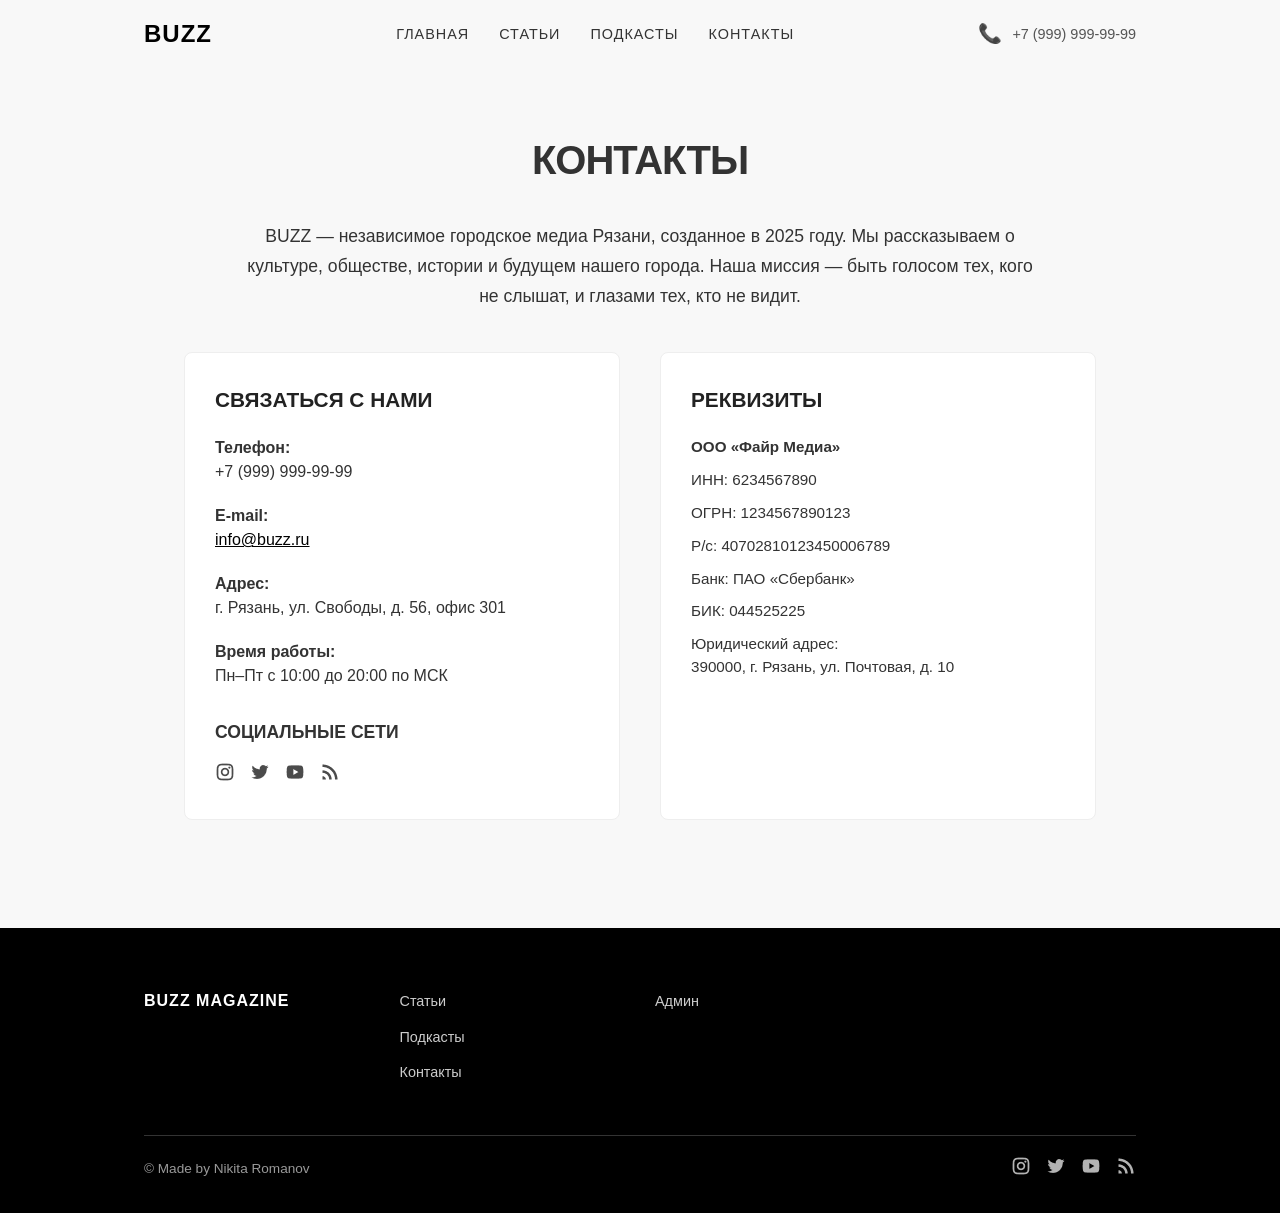
<file: contacts.html>
<!DOCTYPE html>
<html lang="ru">
<head>
    <meta charset="UTF-8">
    <meta name="viewport" content="width=device-width, initial-scale=1.0">
    <title>Контакты — BUZZ Magazine</title>
    <link rel="stylesheet" href="index.css">
</head>
<body>

    <header class="site-header">
        <div class="header-container">
            <div class="logo">
                <a href="index.html">BUZZ</a>
            </div>
            <nav class="main-nav">
                <ul class="nav-list">
                <li><a href="index.html">ГЛАВНАЯ</a></li>
                <li><a href="magazine.html">СТАТЬИ</a></li>
                <li><a href="podcast.html">ПОДКАСТЫ</a></li>
                <li><a href="contacts.html">КОНТАКТЫ </a></li>

                </ul>
            </nav>
            <div class="header-contact">
                <div class="contact-icon">📞</div>
                <div class="contact-phone">+7 (999) 999-99-99</div>
            </div>
    </header>


		<main class="contacts-page">
  			  <div class="container">
        <h1 class="page-title">КОНТАКТЫ</h1>

        <div class="about-section">
            <p>BUZZ — независимое городское медиа Рязани, созданное в 2025 году. Мы рассказываем о культуре, обществе, истории и будущем нашего города. Наша миссия — быть голосом тех, кого не слышат, и глазами тех, кто не видит.</p>
        </div>

        <div class="contacts-section">
            <div class="contact-card">
                <h3>СВЯЗАТЬСЯ С НАМИ</h3>
                <div class="contact-info">
                    <div class="contact-item">
                        <strong>Телефон:</strong><br>
                        +7 (999) 999-99-99
                    </div>
                    <div class="contact-item">
                        <strong>E-mail:</strong><br>
                        <a href="mailto:info@buzz.ru">info@buzz.ru</a>
                    </div>
                    <div class="contact-item">
                        <strong>Адрес:</strong><br>
                        г. Рязань, ул. Свободы, д. 56, офис 301
                    </div>
                    <div class="contact-item">
                        <strong>Время работы:</strong><br>
                        Пн–Пт с 10:00 до 20:00 по МСК
                    </div>
                </div>

                <div class="social-links">
                    <h4>СОЦИАЛЬНЫЕ СЕТИ</h4>
                    <div class="social-icons">
                    <a href="404.html"><img src="ri_instagram-line1.png" alt="Instagram"></a>
                    <a href="404.html"><img src="ri_twitter-fill1.png" alt="Twitter"></a>
                    <a href="404.html"><img src="ri_youtube-fill1.png" alt="YouTube"></a>
                    <a href="404.html"><img src="ri_rss-fill1.png" alt="RSS"></a>
                    </div>
                </div>
            </div>

            <div class="requisites-card">
                <h3>РЕКВИЗИТЫ</h3>
                <div class="requisites-content">
                    <p><strong>ООО «Файр Медиа»</strong></p>
                    <p>ИНН: 6234567890</p>
                    <p>ОГРН: 1234567890123</p>
                    <p>Р/с: 40702810123450006789</p>
                    <p>Банк: ПАО «Сбербанк»</p>
                    <p>БИК: 044525225</p>
                    <p>Юридический адрес:<br>390000, г. Рязань, ул. Почтовая, д. 10</p>
                </div>
            </div>
        </div>
    </div>
</main>

    <footer class="site-footer">
        <div class="footer-container">
            <div class="footer-links">
                <div class="footer-column">
                    <h3>BUZZ MAGAZINE</h3>
                </div>
                <div class="footer-column">
                    <ul>
                        <li><a href="magazine.html">Статьи</a></li>
                        <li><a href="podcast.html">Подкасты</a></li>
                        <li><a href="contacts.html">Контакты</a></li>
                    </ul>
                </div>
                <div class="footer-column">
                    <ul>
						<li><a href="admin/dashboard.html">Админ</a></li>
                    </ul>
                </div>
            </div>

            <div class="footer-bottom">
                <div class="copyright">
                    © Made by Nikita Romanov
                </div>
                <div class="social-icons">
                    <a href="404.html"><img src="ri_instagram-line.png" alt="Instagram"></a>
                    <a href="404.html"><img src="ri_twitter-fill.png" alt="Twitter"></a>
                    <a href="404.html"><img src="ri_youtube-fill.png" alt="YouTube"></a>
                    <a href="404.html"><img src="ri_rss-fill.png" alt="RSS"></a>
                </div>
            </div>
        </div>
    </footer>

</body>
</html>
</file>
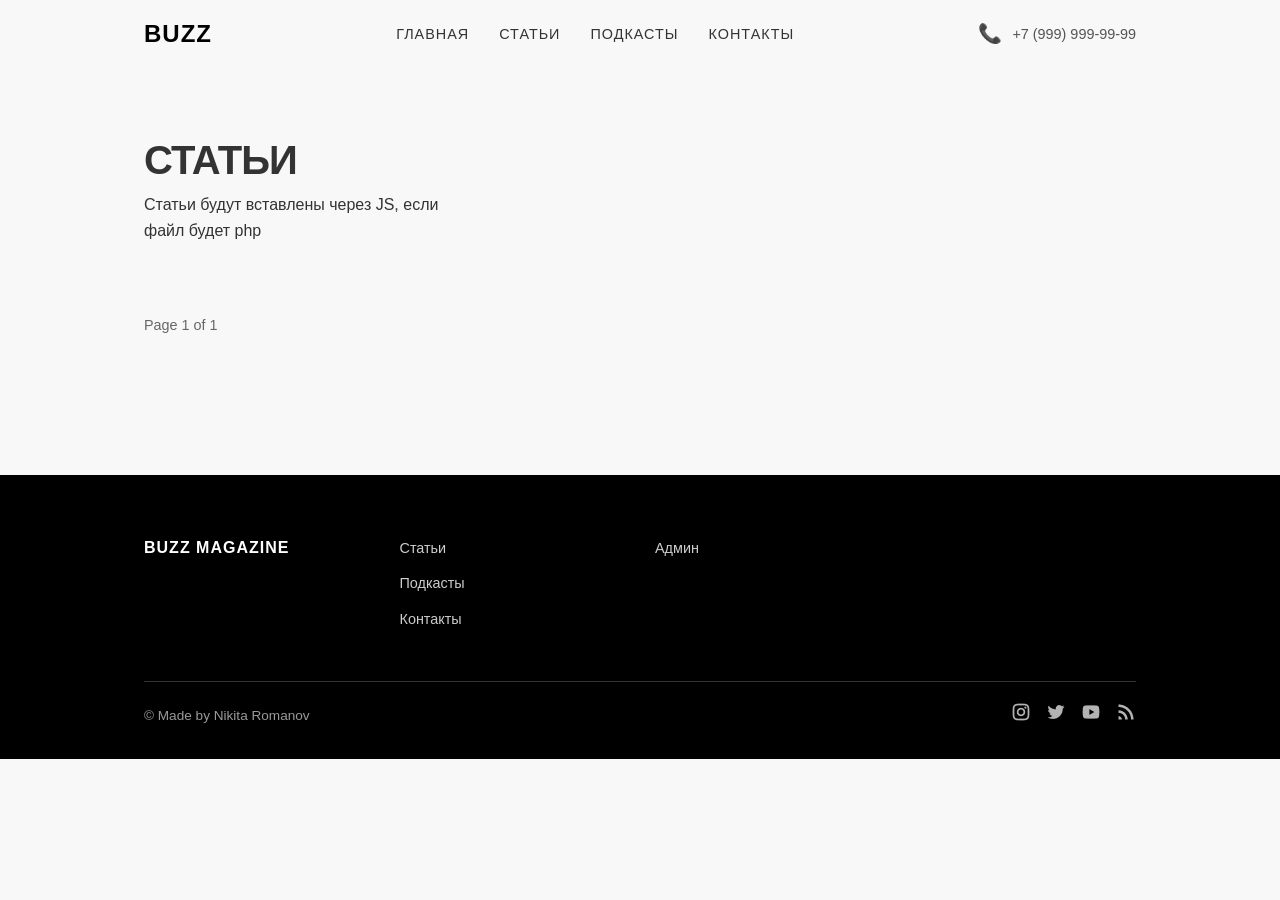
<file: magazine.html>
<!DOCTYPE html>
<html lang="ru">
<head>
    <meta charset="UTF-8">
    <meta name="viewport" content="width=device-width, initial-scale=1.0">
    <title>Журнал — BUZZ </title>
    <link rel="stylesheet" href="index.css">
</head>
<body>

    <header class="site-header">
        <div class="header-container">
            <div class="logo">
                <a href="index.html">BUZZ</a>
            </div>
            <nav class="main-nav">
                <ul class="nav-list">
                <li><a href="index.html">ГЛАВНАЯ</a></li>
                <li><a href="magazine.html">СТАТЬИ</a></li>
                <li><a href="podcast.html">ПОДКАСТЫ</a></li>
                <li><a href="contacts.html">КОНТАКТЫ </a></li>
                </ul>
            </nav>

                </ul>
            </nav>
            <div class="header-contact">
                <div class="contact-icon">📞</div>
                <div class="contact-phone">+7 (999) 999-99-99</div>
            </div>
    </header>

    <section class="magazine-page">
        <div class="magazine-header">
            <h1>СТАТЬИ</h1>
        </div>

        <div class="magazine-grid" id="magazineGrid">
        Статьи будут вставлены через JS, если файл будет php 
        </div>

        <div class="pagination" id="pagination">
            <span id="pageInfo">Page 1 of 1</span>
            <div class="page-buttons" id="pageButtons"></div>
        </div>
	</section>
    <footer class="site-footer">
        <div class="footer-container">
            <div class="footer-links">
                <div class="footer-column">
                    <h3>BUZZ MAGAZINE</h3>
                </div>
                <div class="footer-column">
                    <ul>
                        <li><a href="magazine.html">Статьи</a></li>
                        <li><a href="podcast.html">Подкасты</a></li>
                        <li><a href="contacts.html">Контакты</a></li>
                    </ul>
                </div>
                <div class="footer-column">
                    <ul>
						<li><a href="admin/dashboard.html">Админ</a></li>
                    </ul>
                </div>
            </div>

            <div class="footer-bottom">
                <div class="copyright">
                    © Made by Nikita Romanov
                </div>
                <div class="social-icons">
                    <a href="404.html"><img src="ri_instagram-line.png" alt="Instagram"></a>
                    <a href="404.html"><img src="ri_twitter-fill.png" alt="Twitter"></a>
                    <a href="404.html"><img src="ri_youtube-fill.png" alt="YouTube"></a>
                    <a href="404.html"><img src="ri_rss-fill.png" alt="RSS"></a>
                </div>
            </div>
        </div>
    </footer>


<script>
  window.articles = <?= $articles_json ?>;

  const allArticles = window.articles;

  const articlesPerPage = 12;
  let currentPage = 1;

  const grid = document.getElementById('magazineGrid');
  const pageInfo = document.getElementById('pageInfo');
  const pageButtons = document.getElementById('pageButtons');

  function render() {
    const totalPages = Math.ceil(allArticles.length / articlesPerPage);
    const start = (currentPage - 1) * articlesPerPage;
    const pageArticles = allArticles.slice(start, start + articlesPerPage);

    grid.innerHTML = pageArticles.map(article => {
      const url = 'article.php?id=' + article.id;
      const imgSrc = article.img || 'https://via.placeholder.com/300x200?text=Изображение+не+загружено';
      return `
        <article class="magazine-card" onclick="window.location='${url}'">
          <div class="card-image">
            <img src="${imgSrc}" alt="${article.title}" onerror="this.src='https://via.placeholder.com/300x200?text=Ошибка+загрузки'; this.onerror=null;">
            <span class="category-badge">${article.category.toUpperCase()}</span>
          </div>
          <div class="card-content">
            <h2>${article.title}</h2>
            <p>${article.excerpt}</p>
            <div class="card-meta">
              <span>Текст: ${article.author}</span>
              <span>Дата: ${article.created_at.split(' ')[0]}</span>
              <span>Чтение: 5 мин</span>
            </div>
          </div>
        </article>
      `;
    }).join('');

    pageInfo.textContent = `Page ${currentPage} of ${totalPages || 1}`;
    pageButtons.innerHTML = '';
    for (let i = 1; i <= totalPages; i++) {
      const btn = document.createElement('button');
      btn.className = `page-btn ${i === currentPage ? 'active' : ''}`;
      btn.textContent = i;
      btn.onclick = () => {
        currentPage = i;
        render();
      };
      pageButtons.appendChild(btn);
    }
  }

  render();
</script>
</body>
</html>
</file>
<file: index.css>
/* === ОБЩИЕ СТИЛИ === */
* {
  margin: 0;
  padding: 0;
  box-sizing: border-box;
  font-family: 'Segoe UI', Tahoma, Geneva, Verdana, sans-serif;
}

body {
  background-color: #f8f8f8;
  color: #333;
  line-height: 1.6;
}

.container {
  max-width: 75rem;
  margin: -1.25rem auto;
  padding: 1.25rem;
}

.fade-in {
  opacity: 0 !important;
  transform: translateY(1.875rem) !important;
  transition: opacity 0.7s ease, transform 0.7s ease !important;
}

.fade-in.appear {
  opacity: 1 !important;
  transform: translateY(0) !important;
}

a {
  text-decoration: none;
}

.btn-more,
.listen-btn,
.all-articles-link,
.all-episodes-link,
.all-authrors-link {
  text-decoration: none;
}

/* === HEADER === */
.site-header {
  opacity: 0;
  transform: translateY(-0.625rem);
  transition: opacity 0.8s ease, transform 0.8s ease;
  animation: headerFadeIn 0.8s forwards 0.2s;
  background: #f8f8f8;
  color: #000;
  padding: 0.9375rem 0;
  position: sticky;
  top: 0;
  z-index: 1000;
  font-family: 'Segoe UI', Tahoma, Geneva, Verdana, sans-serif;
}

@keyframes headerFadeIn {
  to {
    opacity: 1;
    transform: translateY(0);
  }
}

.header-container {
  display: flex;
  justify-content: space-between;
  align-items: center;
  padding: 0 9rem;
  max-width: 87.5rem;
  margin: 0 auto;
}

.logo a {
  color: #000;
  text-decoration: none;
  font-size: 1.5rem;
  font-weight: 900;
  letter-spacing: 0.0625rem;
}

.main-nav .nav-list {
  display: flex;
  list-style: none;
  margin: 0;
  padding: 0;
  gap: 1.875rem;
}

.main-nav a {
  position: relative;
  padding-bottom: 0.25rem;
  color: #333;
  text-decoration: none;
  font-size: 0.9rem;
  font-weight: 500;
  text-transform: uppercase;
  letter-spacing: 0.0625rem;
  transition: color 0.2s;
}

.main-nav a:hover {
  color: #000;
}

.main-nav a::after {
  content: '';
  position: absolute;
  bottom: 0;
  left: 0;
  width: 0;
  height: 0.0625rem;
  background: #000;
  transition: width 0.3s ease;
}

.main-nav a:hover::after {
  width: 100%;
}

.header-contact {
  display: flex;
  align-items: center;
  gap: 0.625rem;
  font-size: 0.9rem;
  color: #555;
}

.contact-icon {
  font-size: 1.2rem;
}

.contact-phone {
  white-space: nowrap;
}

#typewriter-title {
  overflow: hidden;
  border-right: 0.125rem solid #000;
  white-space: nowrap;
  margin: 0;
  letter-spacing: -0.0625rem;
  animation: typing 3.5s steps(15), blink 0.75s step-end infinite;
}

@keyframes typing {
  from { width: 0 }
  to { width: 100% }
}

@keyframes blink {
  50% { border-color: transparent; }
}

@media (max-width: 64rem) {
  .header-container {
    padding: 0 3rem;
  }
}
}

.news-ticker {
  background: #000;
  color: white;
  padding: 0.625rem 0;
  overflow: hidden;
  position: relative;
  font-weight: bold;
  font-size: 0.9rem;
}

.ticker-container {
  width: 100%;
  overflow: hidden;
  white-space: nowrap;
}

.ticker-content {
  display: inline-block;
  animation: ticker-scroll 30s linear infinite;
  will-change: transform;
}

@keyframes ticker-scroll {
  0% { transform: translateX(0); }
  100% { transform: translateX(-50%); } /* Сдвигаем на половину длины */
}

.ticker-content span {
  display: inline-block;
  padding: 0 1.25rem;
  white-space: nowrap;
}
/* === ГЛАВНАЯ СТРАНИЦА === */
.hero-section {
  display: flex;
  align-items: flex-start;
  gap: 2.5rem;
  margin: 1.875rem 0;
}

.hero-title h1 {
  font-size: 4.5rem;
  font-weight: 900;
  text-transform: uppercase;
  letter-spacing: -0.0625rem;
  line-height: 1.1;
  margin: 0;
}

.hero-title h2 {
  font-size: 4.05rem;
  font-weight: 900;
  text-transform: uppercase;
  letter-spacing: -0.0625rem;
  line-height: 1.1;
  margin: 0;
}

.hero-description {
  flex: 1;
  display: flex;
  flex-direction: column;
  justify-content: space-between;
}

.hero-description p {
  font-size: 1.1rem;
  margin-bottom: 1.25rem;
  max-width: 31.25rem;
}

.hero-meta {
  display: flex;
  align-items: center;
  gap: 1.25rem;
  font-size: 0.9rem;
  color: #666;
}

.btn-more {
  background: transparent;
  border: 0.125rem solid #000;
  color: #000;
  padding: 0.5rem 1rem;
  border-radius: 1.25rem;
  text-decoration: none;
  font-weight: bold;
  transition: all 0.2s;
  display: flex;
  align-items: center;
  gap: 0.375rem;
}

.btn-arrow {
  transition: transform 0.3s ease;
}

.btn-more:hover .btn-arrow {
  transform: translateX(0.25rem);
}

.btn-more:hover {
  background: #000;
  color: white;
}

.hero-image {
  width: 100%;
  height: 25rem;
  background: #ddd url('index.jpeg') no-repeat center;
  background-size: cover;
  margin: 1.25rem 0;
  border-radius: 0.5rem;
}

.main-content {
  display: flex;
  gap: 2.5rem;
  margin-top: 1.875rem;
}

.articles-column {
  flex: 1;
}

.article-item {
  display: flex;
  gap: 1.25rem;
  padding: 1.25rem 0;
  border-bottom: 0.0625rem solid #eee;
  transition: background 0.2s;
}

.article-item:hover {
  background: #fafafa;
}

.article-thumbnail img {
  width: 9.375rem;
  height: 9.375rem;
  object-fit: cover;
  border-radius: 0.5rem;
  flex-shrink: 0;
}

.article-info {
  flex: 1;
  display: flex;
  flex-direction: column;
  justify-content: space-between;
}

.article-title {
  font-size: 1.5rem;
  margin-bottom: 0.625rem;
  color: #222;
}

.article-excerpt {
  color: #555;
  margin-bottom: 0.9375rem;
  font-size: 0.95rem;
  line-height: 1.5;
}

.article-meta {
  display: flex;
  gap: 0.9375rem;
  font-size: 0.85rem;
  color: #777;
}

.category-badge {
  background: #e0e0e0;
  padding: 0.1875rem 0.5rem;
  border-radius: 0.625rem;
  font-size: 0.75rem;
  align-self: flex-start;
}

.sidebar {
  width: 18.75rem;
  display: flex;
  flex-direction: column;
  gap: 1.875rem;
}

.magazine-section h3 {
  font-size: 2.5rem;
  margin-bottom: 0.9375rem;
  border-bottom: 0.125rem solid #333;
  padding-bottom: 0.625rem;
}

.magazine-cover {
  width: 100%;
  height: 18.75rem;
  background: #ddd url('dolina.png') no-repeat center;
  background-size: cover;
  border-radius: 0.5rem;
  margin: 0.9375rem 0;
  position: relative;
}

.magazine-date {
  position: absolute;
  bottom: 0.625rem;
  left: 0.625rem;
  background: rgba(0,0,0,0.7);
  color: white;
  padding: 0.3125rem 0.625rem;
  border-radius: 0.3125rem;
}

.magazine-section .newsletter-button {
  width: 100%;
  padding: 0.625rem;
  margin-top: 0.625rem;
  font-size: 0.9rem;
}

.popular-section h3 {
  font-size: 1.2rem;
  margin-bottom: 0.9375rem;
  border-bottom: 0.125rem solid #333;
  padding-bottom: 0.625rem;
}

.popular-list {
  list-style: none;
}

.popular-item {
  display: flex;
  align-items: flex-start;
  padding: 0.9375rem 0;
  border-bottom: 0.0625rem solid #eee;
}

.popular-rank {
  font-weight: bold;
  font-size: 1.3rem;
  color: #333;
  margin-right: 0.625rem;
  min-width: 1.875rem;
}

.popular-title {
  flex: 1;
}

.popular-author {
  font-size: 0.85rem;
  color: #777;
  margin-top: 0.3125rem;
}

.newsletter-section h4 {
  font-size: 1.1rem;
  margin-bottom: 0.9375rem;
}

.newsletter-section p {
  margin-bottom: 0.9375rem;
  font-size: 0.95rem;
  color: #555;
}

.newsletter-form {
  display: flex;
  gap: 0.625rem;
  flex-direction: column;
}

.newsletter-input {
  width: 100%;
  padding: 0.625rem;
  border: 0.0625rem solid #ddd;
  border-radius: 0.25rem;
  font-size: 0.9rem;
}

.newsletter-button {
  background: #000;
  color: white;
  border: none;
  padding: 0.625rem 1.25rem;
  border-radius: 0.25rem;
  cursor: pointer;
  font-weight: bold;
  width: 100%;
}

.newsletter-button:hover {
  background: #333;
}

.all-articles-link {
  display: inline-flex;
  align-items: center;
  margin-top: 1.875rem;
  font-weight: bold;
  color: #000;
  text-decoration: none;
}

.all-articles-link::after {
  content: "→";
  margin-left: 0.3125rem;
}

.all-articles-link:hover {
  text-decoration: underline;
}


/* === PODCAST SECTION === */
.podcast-section {
  max-width: 75rem; 
  margin: 3.75rem auto 0; 
  padding: 0 1.5rem; 
}

.podcast-header {
  display: flex;
  justify-content: space-between;
  align-items: center;
  margin-bottom: 1.875rem;
  padding: 0;
}

.podcast-header h2 {
  font-size: 2.5rem;
  font-weight: 900;
  text-transform: uppercase;
  letter-spacing: -0.0625rem;
  margin: 0;
}

.all-episodes-link {
  font-weight: bold;
  color: #000;
  text-decoration: none;
  font-size: 0.9rem;
  white-space: nowrap;
}

.all-episodes-link:hover {
  text-decoration: underline;
}

.podcast-grid {
  display: grid;
  grid-template-columns: repeat(3, 1fr);
  gap: 1.25rem;
  width: 100%;
}

.podcast-card {
  border: 0.0625rem solid #ddd;
  border-radius: 0;
  overflow: hidden;
  background: white;
  transition: border-color 0.2s;
}

.podcast-card:hover {
  border-color: #000;
}

.card-image {
  position: relative;
  width: 100%;
  height: 18.75rem;
  overflow: hidden;
}

.card-image img {
  width: 100%;
  height: 100%;
  object-fit: cover;
  display: block;
}

.overlay {
  position: absolute;
  top: 0;
  left: 0;
  width: 100%;
  height: 100%;
  background: rgba(0,0,0,0.1);
  display: flex;
  flex-direction: column;
  justify-content: space-between;
  padding: 1.25rem;
  box-sizing: border-box;
}

.overlay-text {
  display: flex;
  flex-direction: column;
  gap: 0.125rem;
  color: white;
  font-weight: bold;
  font-size: 1.1rem;
  line-height: 1.2;
}

.overlay-text span:first-child {
  font-size: 1.3rem;
}

.episode-number {
  color: white;
  font-size: 0.9rem;
  font-weight: bold;
  background: rgba(0,0,0,0.5);
  padding: 0.1875rem 0.5rem;
  border-radius: 0.25rem;
  align-self: flex-start;
}

.play-arrow {
  color: white;
  font-size: 1.5rem;
  font-weight: bold;
  align-self: flex-end;
  background: rgba(0,0,0,0.5);
  width: 1.875rem;
  height: 1.875rem;
  border-radius: 50%;
  display: flex;
  align-items: center;
  justify-content: center;
}

.card-content {
  padding: 1.25rem;
  border-top: 0.0625rem solid #ddd;
}

.card-content h3 {
  font-size: 1.2rem;
  margin-bottom: 0.625rem;
  color: #222;
  line-height: 1.3;
}

.card-meta {
  display: flex;
  gap: 0.9375rem;
  font-size: 0.85rem;
  color: #666;
}

.card-meta span {
  white-space: nowrap;
}

@media (max-width: 48rem) {
  .podcast-header {
    flex-direction: column;
    align-items: flex-start;
    gap: 0.625rem;
  }

  .podcast-grid {
    grid-template-columns: 1fr;
  }

  .card-image {
    height: 12.5rem;
  }

  .overlay-text {
    font-size: 0.9rem;
  }

  .overlay-text span:first-child {
    font-size: 1.1rem;
  }
}

@media (max-width: 48rem) {
  .article-item {
    flex-direction: column;
  }

  .article-thumbnail img {
    width: 100%;
    height: 12.5rem;
  }

  .article-meta {
    flex-wrap: wrap;
  }

  .popular-rank {
    font-size: 1.1rem;
    min-width: 1.5625rem;
  }
}

/* === FOOTER === */
.site-footer {
  margin-top: 3rem;
  background: #000;
  color: white;
  padding: 3.75rem 0 1.875rem;
  font-family: 'Segoe UI', Tahoma, Geneva, Verdana, sans-serif;
  width: 100%;
}

.footer-container {
  padding: 0 9rem;
  max-width: 87.5rem;
  margin: 0 auto;
}

.footer-top {
  display: flex;
  justify-content: space-between;
  align-items: center;
  margin-bottom: 2.5rem;
  flex-wrap: wrap;
  gap: 1.25rem;
}

.footer-newsletter h2 {
  font-size: 2.5rem;
  font-weight: 900;
  text-transform: uppercase;
  letter-spacing: -0.0625rem;
  line-height: 1.1;
  margin: 0;
}

.footer-signup .signup-form {
  display: flex;
  gap: 0.625rem;
  align-items: center;
}

.email-input {
  padding: 0.75rem 0.9375rem;
  border: none;
  background: white;
  color: #333;
  font-size: 0.9rem;
  border-radius: 0.25rem;
  width: 15.625rem;
}

.signup-button {
  background: white;
  color: black;
  border: none;
  padding: 0.75rem 1.25rem;
  font-weight: bold;
  cursor: pointer;
  border-radius: 0.25rem;
  transition: background 0.2s;
}

.signup-button:hover {
  background: #f0f0f0;
}

.footer-links {
  display: grid;
  grid-template-columns: repeat(4, 1fr);
  gap: 1.875rem;
  margin-bottom: 2.5rem;
}

.footer-column h3 {
  font-size: 1rem;
  font-weight: bold;
  margin-bottom: 1.25rem;
  text-transform: uppercase;
  letter-spacing: 0.0625rem;
}

.footer-column ul {
  list-style: none;
  padding: 0;
  margin: 0;
}

.footer-column li {
  margin-bottom: 0.625rem;
}

.footer-column a {
  color: #ccc;
  text-decoration: none;
  font-size: 0.9rem;
  transition: color 0.2s;
}

.footer-column a:hover {
  color: white;
}

.footer-bottom {
  display: flex;
  justify-content: space-between;
  align-items: center;
  padding-top: 1.25rem;
  border-top: 0.0625rem solid #333;
  font-size: 0.85rem;
  color: #999;
}

.copyright {
  margin: 0;
}

.social-icons {
  display: flex;
  gap: 0.9375rem;
}

.social-icons img {
  width: 1.25rem;
  height: 1.25rem;
  opacity: 0.7;
  transition: opacity 0.2s;
}

.social-icons img:hover {
  opacity: 1;
}

@media (max-width: 64rem) {
  .footer-container {
    padding: 0 3rem;
  }
}

@media (max-width: 48rem) {
  .footer-container {
    padding: 0 1.5rem;
  }

  .footer-top {
    flex-direction: column;
    align-items: stretch;
  }

  .email-input {
    width: 100%;
  }

  .footer-links {
    grid-template-columns: repeat(2, 1fr);
  }

  .footer-bottom {
    flex-direction: column;
    gap: 0.9375rem;
    text-align: center;
  }
}

/* === AUTHORS SECTION === */
.authors-section {
  width: 100%;
  margin-top: 3.75rem;
  background: #fff;
}

.authors-container {
  padding: 0 9rem;
  max-width: 89.375rem;
  margin: 0 auto;
}

.authors-header {
  display: flex;
  justify-content: space-between;
  align-items: center;
  margin-bottom: 1.875rem;
  padding: 0;
}

.authors-header h2 {
  font-size: 2.5rem;
  font-weight: 900;
  text-transform: uppercase;
  letter-spacing: -0.0625rem;
  margin: 0;
}

.all-authors-link {
  font-weight: bold;
  color: #000;
  text-decoration: none;
  font-size: 0.9rem;
  white-space: nowrap;
}

.all-authors-link:hover {
  text-decoration: underline;
}

.authors-grid {
  display: grid;
  grid-template-columns: repeat(2, 1fr);
  gap: 0;
  border: 0.0625rem solid #ddd;
  background: white;
}

.author-card {
  display: flex;
  align-items: center;
  padding: 1.25rem;
  border-bottom: 0.0625rem solid #ddd;
  border-right: 0.0625rem solid #ddd;
  transition: background 0.2s;
}

.author-card:last-child,
.author-card:nth-child(2n) {
  border-right: none;
}

.author-card:nth-child(n+5) {
  border-bottom: none;
}

.author-card:hover {
  background: #f9f9f9;
}

.author-avatar img {
  width: 3.75rem;
  height: 3.75rem;
  border-radius: 50%;
  object-fit: cover;
  margin-right: 0.9375rem;
  flex-shrink: 0;
}

.author-info h3 {
  font-size: 1.2rem;
  margin: 0 0 0.3125rem 0;
  color: #222;
}

.author-meta {
  display: flex;
  gap: 0.9375rem;
  font-size: 0.85rem;
  color: #666;
}

.author-meta span {
  white-space: nowrap;
}

@media (max-width: 64rem) {
  .authors-container {
    padding: 0 3rem;
  }
}

@media (max-width: 48rem) {
  .authors-container {
    padding: 0 1.5rem;
  }

  .authors-header {
    flex-direction: column;
    align-items: flex-start;
    gap: 0.625rem;
  }

  .authors-grid {
    grid-template-columns: 1fr;
  }

  .author-card {
    border-right: none;
    border-bottom: 0.0625rem solid #ddd;
  }

  .author-card:nth-child(n+5) {
    border-bottom: 0.0625rem solid #ddd;
  }
}

/* === MAGAZINE PAGE === */
.magazine-page {
  padding: 3.75rem 0;
}

.magazine-header {
  display: flex;
  justify-content: space-between;
  align-items: center;
  margin-bottom: 1.875rem;
  padding: 0 9rem;
  max-width: 87.5rem;
  margin: 0 auto;
}

.magazine-header h1 {
  font-size: 2.5rem;
  font-weight: 900;
  text-transform: uppercase;
  letter-spacing: -0.0625rem;
  margin: 0;
}

.magazine-filters {
  display: flex;
  gap: 0.625rem;
  flex-wrap: wrap;
}

.filter-btn {
  background: transparent;
  border: 0.0625rem solid #ddd;
  color: #333;
  padding: 0.5rem 1rem;
  font-size: 0.85rem;
  border-radius: 1.25rem;
  cursor: pointer;
  transition: all 0.2s;
  white-space: nowrap;
}

.filter-btn:hover,
.filter-btn.active {
  background: #000;
  color: white;
  border-color: #000;
}

.magazine-grid {
  display: grid;
  grid-template-columns: repeat(3, 1fr);
  gap: 1.875rem;
  padding: 0 9rem;
  max-width: 87.5rem;
  margin: 0 auto;
}

.magazine-card {
  background: white;
  border: 0.0625rem solid #eee;
  border-radius: 0.5rem;
  overflow: hidden;
  transition: box-shadow 0.2s;
}

.magazine-card:hover {
  box-shadow: 0 0.625rem 1.25rem rgba(0,0,0,0.08);
}

.card-image {
  position: relative;
  width: 100%;
  height: 12.5rem;
  overflow: hidden;
}

.card-image img {
  width: 100%;
  height: 100%;
  object-fit: cover;
  display: block;
}

.category-badge {
  position: absolute;
  top: 0.625rem;
  right: 0.625rem;
  background: #000;
  color: white;
  padding: 0.1875rem 0.5rem;
  font-size: 0.75rem;
  border-radius: 0.625rem;
  font-weight: bold;
}

.card-content {
  padding: 1.25rem;
}

.card-content h2 {
  font-size: 1.3rem;
  margin-bottom: 0.625rem;
  color: #222;
}

.card-content p {
  color: #555;
  margin-bottom: 0.9375rem;
  font-size: 0.95rem;
  line-height: 1.5;
}

.card-meta {
  display: flex;
  gap: 0.9375rem;
  font-size: 0.85rem;
  color: #777;
  flex-wrap: wrap;
}

.pagination {
  display: flex;
  justify-content: space-between;
  align-items: center;
  padding: 1.875rem 9rem;
  max-width: 87.5rem;
  margin: 2.5rem auto 0;
  font-size: 0.9rem;
  color: #666;
}

.page-buttons {
  display: flex;
  gap: 0.3125rem;
  flex-wrap: wrap;
}

.page-btn {
  background: transparent;
  border: 0.0625rem solid #ddd;
  color: #333;
  padding: 0.5rem 0.75rem;
  font-size: 0.85rem;
  border-radius: 0.25rem;
  cursor: pointer;
  transition: all 0.2s;
}

.page-btn:hover,
.page-btn.active {
  background: #000;
  color: white;
  border-color: #000;
}

@media (max-width: 64rem) {
  .magazine-header,
  .magazine-grid,
  .pagination {
    padding: 0 3rem;
  }
}

@media (max-width: 48rem) {
  .magazine-header {
    flex-direction: column;
    align-items: stretch;
    gap: 0.9375rem;
  }

  .magazine-grid {
    grid-template-columns: 1fr;
  }

  .pagination {
    flex-direction: column;
    gap: 0.9375rem;
    text-align: center;
  }
}

/* === СТРАНИЦА СТАТЬИ === */
.article-page {
  padding: 2.5rem 0;
}

.article-hero h1 {
  font-size: 2.8rem;
  font-weight: 900;
  margin-bottom: 1.25rem;
  line-height: 1.2;
}

.article-meta {
  display: flex;
  gap: 1.25rem;
  font-size: 0.9rem;
  color: #666;
  margin-bottom: 1.875rem;
}

.article-image {
  width: 100%;
  height: 25rem;
  margin: 1.875rem 0;
  border-radius: 0.5rem;
  overflow: hidden;
}

.article-image img {
  width: 100%;
  height: 100%;
  object-fit: cover;
}

.article-body {
  font-size: 1.1rem;
  line-height: 1.7;
  color: #333;
  margin-bottom: 2.5rem;
}

.article-body p {
  margin-bottom: 1.25rem;
}

.back-link {
  display: inline-block;
  font-weight: bold;
  color: #000;
  text-decoration: none;
  padding: 0.5rem 1rem;
  border: 0.0625rem solid #000;
  border-radius: 1.25rem;
  transition: background 0.2s;
}

.back-link:hover {
  background: #000;
  color: white;
}

@media (max-width: 48rem) {
  .article-hero h1 {
    font-size: 2rem;
  }

  .article-meta {
    flex-direction: column;
    gap: 0.5rem;
  }

  .article-image {
    height: 15.625rem;
  }
}

/* === СТРАНИЦА 404 === */
.not-found-page {
  padding: 5rem 0 3.75rem;
  background: #fff;
  color: #000;
}

.not-found-content {
  max-width: 70rem;
  margin: 0 auto;
  text-align: center;
  padding: 0 9rem;
}

.error-code {
  font-size: 6rem;
  font-weight: 900;
  letter-spacing: -0.1875rem;
  margin-bottom: 1.25rem;
  color: #000;
  line-height: 1;
}

.not-found-content h1 {
  font-size: 2.2rem;
  font-weight: 900;
  text-transform: uppercase;
  letter-spacing: -0.0625rem;
  margin-bottom: 1.25rem;
  line-height: 1.2;
  color: #333;
}

.not-found-content p {
  font-size: 1.1rem;
  color: #555;
  margin-bottom: 2.5rem;
  line-height: 1.6;
}

.not-found-actions {
  display: flex;
  justify-content: center;
  gap: 1.25rem;
  flex-wrap: wrap;
}

.btn-primary,
.btn-secondary {
  display: inline-block;
  padding: 0.875rem 2rem;
  font-weight: bold;
  text-decoration: none;
  border-radius: 0.25rem;
  font-size: 0.95rem;
  transition: all 0.2s;
}

.btn-primary {
  background: #000;
  color: white;
}

.btn-primary:hover {
  background: #333;
  color: white;
}

.btn-secondary {
  background: transparent;
  color: #000;
  border: 0.125rem solid #000;
}

.btn-secondary:hover {
  background: #000;
  color: white;
}

@media (max-width: 64rem) {
  .not-found-content {
    padding: 0 3rem;
  }

  .error-code {
    font-size: 4.5rem;
  }

  .not-found-content h1 {
    font-size: 1.8rem;
  }
}

@media (max-width: 48rem) {
  .not-found-content {
    padding: 0 1.5rem;
  }

  .error-code {
    font-size: 3.5rem;
    letter-spacing: -0.125rem;
  }

  .not-found-content h1 {
    font-size: 1.6rem;
  }

  .not-found-actions {
    gap: 0.9375rem;
  }

  .btn-primary,
  .btn-secondary {
    padding: 0.75rem 1.5rem;
    width: 100%;
    max-width: 15.625rem;
  }
}

/* === СТРАНИЦА ПОДКАСТА === */
.podcast-page {
  padding: 3.75rem 0;
}

.container1 {
  max-width: 75rem;
  margin: 0 auto;
  padding: 0 9rem;
}

.page-title-podcast {
  font-size: 7.8rem;
  font-weight: 900;
  text-transform: uppercase;
  letter-spacing: -0.0625rem;
  margin-top: -3rem;
  text-align: center;
}

.podcast-item {
  margin-left: 6rem;
  display: flex;
  align-items: center;
  padding: 1.875rem 0;
  border-bottom: 0.0625rem solid #eee;
}

.podcast-cover {
  position: relative;
  width: 12.5rem;
  height: 12.5rem;
  overflow: hidden;
  border-radius: 0.5rem;
  margin-right: 1.875rem;
}

.podcast-cover img {
  width: 100%;
  height: 100%;
  object-fit: cover;
}

.cover-info {
  position: absolute;
  bottom: 0.625rem;
  left: 0.625rem;
  display: flex;
  gap: 0.625rem;
  align-items: center;
}

.episode-number {
  background: rgba(0,0,0,0.7);
  color: white;
  padding: 0.3125rem 0.625rem;
  font-size: 0.9rem;
  font-weight: bold;
  border-radius: 0.25rem;
}

.play-icon {
  color: white;
  font-size: 1.5rem;
  background: rgba(0,0,0,0.7);
  width: 1.875rem;
  height: 1.875rem;
  border-radius: 50%;
  display: flex;
  align-items: center;
  justify-content: center;
}

.podcast-content h2 {
  font-size: 1.3rem;
  margin-bottom: 0.625rem;
  color: #222;
}

.podcast-meta {
  display: flex;
  align-items: center;
  gap: 1.875rem;
  font-size: 0.85rem;
  color: #666;
}

.listen-btn {
  display: inline-flex;
  align-items: center;
  gap: 0.3125rem;
  font-weight: bold;
  color: #000;
  text-decoration: none;
  transition: color 0.2s;
}

.listen-btn:hover {
  color: #333;
}

.modal {
  display: none;
  position: fixed;
  z-index: 1000;
  left: 0;
  top: 0;
  width: 100%;
  height: 100%;
  background-color: rgba(0,0,0,0.6);
}

.modal-content {
  background: white;
  margin: 2.5rem auto;
  padding: 1.875rem;
  width: 80%;
  max-width: 50rem;
  border-radius: 0.5rem;
  position: relative;
  box-shadow: 0 0.625rem 1.875rem rgba(0,0,0,0.15);
}

.close {
  position: absolute;
  right: 1.25rem;
  top: 1.25rem;
  font-size: 1.5rem;
  font-weight: bold;
  color: #aaa;
  cursor: pointer;
}

.close:hover {
  color: #000;
}

.modal-header {
  display: flex;
  gap: 1.25rem;
  margin-bottom: 1.25rem;
}

.modal-cover img {
  width: 7.5rem;
  height: 7.5rem;
  object-fit: cover;
  border-radius: 0.5rem;
}

.modal-info {
  flex: 1;
}

.modal-info h2 {
  font-size: 1.5rem;
  margin: 0 0 0.9375rem 0;
  color: #222;
}

.modal-meta {
  display: flex;
  flex-wrap: wrap;
  gap: 0.9375rem;
  font-size: 0.9rem;
  color: #666;
}

.modal-description {
  font-size: 1.1rem;
  line-height: 1.6;
  color: #333;
  margin-bottom: 1.5625rem;
}

.modal-player {
  margin-bottom: 1.5625rem;
}

.modal-player audio {
  width: 100%;
  height: 3.125rem;
}

.close-btn {
  background: #000;
  color: white;
  border: none;
  padding: 0.75rem 1.5rem;
  font-weight: bold;
  border-radius: 0.25rem;
  cursor: pointer;
  transition: background 0.2s;
}

.close-btn:hover {
  background: #333;
}

@media (max-width: 64rem) {
  .container {
    padding: 0 3rem;
  }

  .page-title {
    font-size: 2rem;
  }
}

@media (max-width: 48rem) {
  .container {
    padding: 0 1.5rem;
  }

  .podcast-item {
    flex-direction: column;
    align-items: stretch;
    gap: 1.25rem;
    padding: 1.25rem 0;
  }

  .podcast-cover {
    width: 100%;
    height: 12.5rem;
    margin-right: 0;
    margin-bottom: 1.25rem;
  }

  .podcast-meta {
    flex-wrap: wrap;
    gap: 1.25rem;
  }

  .modal-content {
    margin: 1.25rem 0.9375rem;
    padding: 1.25rem;
    width: calc(100% - 1.875rem);
  }

  .modal-header {
    flex-direction: column;
    align-items: center;
    text-align: center;
  }

  .modal-cover img {
    width: 6.25rem;
    height: 6.25rem;
  }

  .modal-meta {
    justify-content: center;
  }
}

/* === СТРАНИЦА КОНТАКТОВ === */
.contacts-page {
  padding: 3.75rem 0;
}

.contacts-page .container {
  padding: 0 9rem;
  max-width: 75rem;
  margin: 0 auto;
}

.page-title {
  font-size: 2.5rem;
  font-weight: 900;
  text-transform: uppercase;
  letter-spacing: -0.0625rem;
  margin-bottom: 1.875rem;
  text-align: center;
}

.about-section p {
  font-size: 1.1rem;
  line-height: 1.7;
  color: #333;
  text-align: center;
  max-width: 50rem;
  margin: 0 auto 2.5rem;
}

.contacts-section {
  display: flex;
  gap: 2.5rem;
}

.contact-card,
.requisites-card {
  background: white;
  border: 0.0625rem solid #eee;
  border-radius: 0.5rem;
  padding: 1.875rem;
  flex: 1;
}

.contact-card h3,
.requisites-card h3 {
  font-size: 1.3rem;
  margin-bottom: 1.25rem;
  color: #222;
}

.contact-item {
  margin-bottom: 1.25rem;
  line-height: 1.5;
}

.contact-item a {
  color: #000;
  text-decoration: underline;
}

.contact-item a:hover {
  opacity: 0.8;
}

.social-links {
  margin-top: 1.875rem;
}

.social-links h4 {
  font-size: 1.1rem;
  margin-bottom: 0.9375rem;
}

.social-icons {
  display: flex;
  gap: 0.9375rem;
}

.requisites-content p {
  margin-bottom: 0.625rem;
  line-height: 1.5;
  font-size: 0.95rem;
}

@media (max-width: 64rem) {
  .contacts-page .container {
    padding: 0 3rem;
  }
}

@media (max-width: 48rem) {
  .contacts-page .container {
    padding: 0 1.5rem;
  }

  .page-title {
    font-size: 2rem;
  }

  .about-section p {
    font-size: 1rem;
    margin-bottom: 1.875rem;
  }

  .contacts-section {
    flex-direction: column;
  }
}


/* === ФОРМА РАССЫЛКИ === */
#newsletterForm {
  display: flex;
  gap: 12px;
  flex-wrap: wrap;
  align-items: center;
  max-width: 500px;
  margin: 0 auto;
}

#newsletterForm input[type="email"] {
  flex: 1;
  min-width: 200px;
  padding: 14px 20px;
  border: 1px solid #ddd;
  border-radius: 4px;
  font-size: 0.95rem;
  background: #fff;
  color: #333;
  transition: border-color 0.2s, box-shadow 0.2s;
}

#newsletterForm input[type="email"]:focus {
  outline: none;
  border-color: #000;
  box-shadow: 0 0 0 2px rgba(0,0,0,0.1);
}

#newsletterForm button[type="submit"] {
  background: #000;
  color: white;
  border: none;
  padding: 14px 28px;
  font-weight: bold;
  font-size: 0.95rem;
  border-radius: 4px;
  cursor: pointer;
  transition: background 0.2s, opacity 0.2s;
  white-space: nowrap;
}

#newsletterForm button[type="submit"]:hover {
  background: #333;
  opacity: 0.95;
}


@media (max-width: 480px) {
  .container,
  .header-container,
  .hero-section,
  .main-content,
  .podcast-section,
  .authors-container,
  .footer-container,
  .magazine-header,
  .magazine-grid,
  .pagination,
  .article-page .container,
  .contacts-page .container,
  .podcast-page .container1 {
    padding: 0 1.5rem;
  }
    #newsletterForm {
    flex-direction: column;
    gap: 10px;
  }

  #newsletterForm input[type="email"] {
    width: 100%;
    min-width: auto;
  }

  #newsletterForm button[type="submit"] {
    width: 100%;
    justify-content: center;
  }

  .hero-title h1 {
    font-size: 2.5rem;
  }

  .hero-title h2 {
    font-size: 2.28rem;
    line-height: 1.2;
  }

  .main-content,
  .hero-section {
    flex-direction: column;
    gap: 1.25rem;
  }

  .sidebar {
    width: 100%;
  }

  /* Подкасты */
  .podcast-section {
    padding: 0 1.5rem;
  }

  .podcast-grid {
    grid-template-columns: 1fr;
  }

  /* Авторы */
  .authors-grid {
    grid-template-columns: 1fr;
  }

  .author-card {
    border-right: none;
    border-bottom: 0.0625rem solid #ddd;
  }
} 

/* Адаптивный хедер — работает на всех устройствах */
@media (max-width: 640px) {
  .header-container {
    padding: 0 1.5rem;
    flex-wrap: wrap;
    gap: 0.5rem;
  }

    .news-ticker {
  position: relative;
  z-index: 1001; 
}
    
  .main-nav .nav-list {
    gap: 0.75rem;
    flex-wrap: wrap;
    justify-content: center;
  }

  .main-nav a {
    font-size: 0.8rem;
    padding: 0.25rem 0.5rem;
  }

  .header-contact {
    font-size: 0.85rem;
  }

  .contact-phone {
    display: none;
  }
    .page-title-podcast {
  font-size: 3.8rem;
  font-weight: 900;
  text-transform: uppercase;
  letter-spacing: -0.0625rem;
  margin-top: -3rem;
  text-align: center;
}
    
    .header-contact {
    display: none;
  }
}
}
</file>
